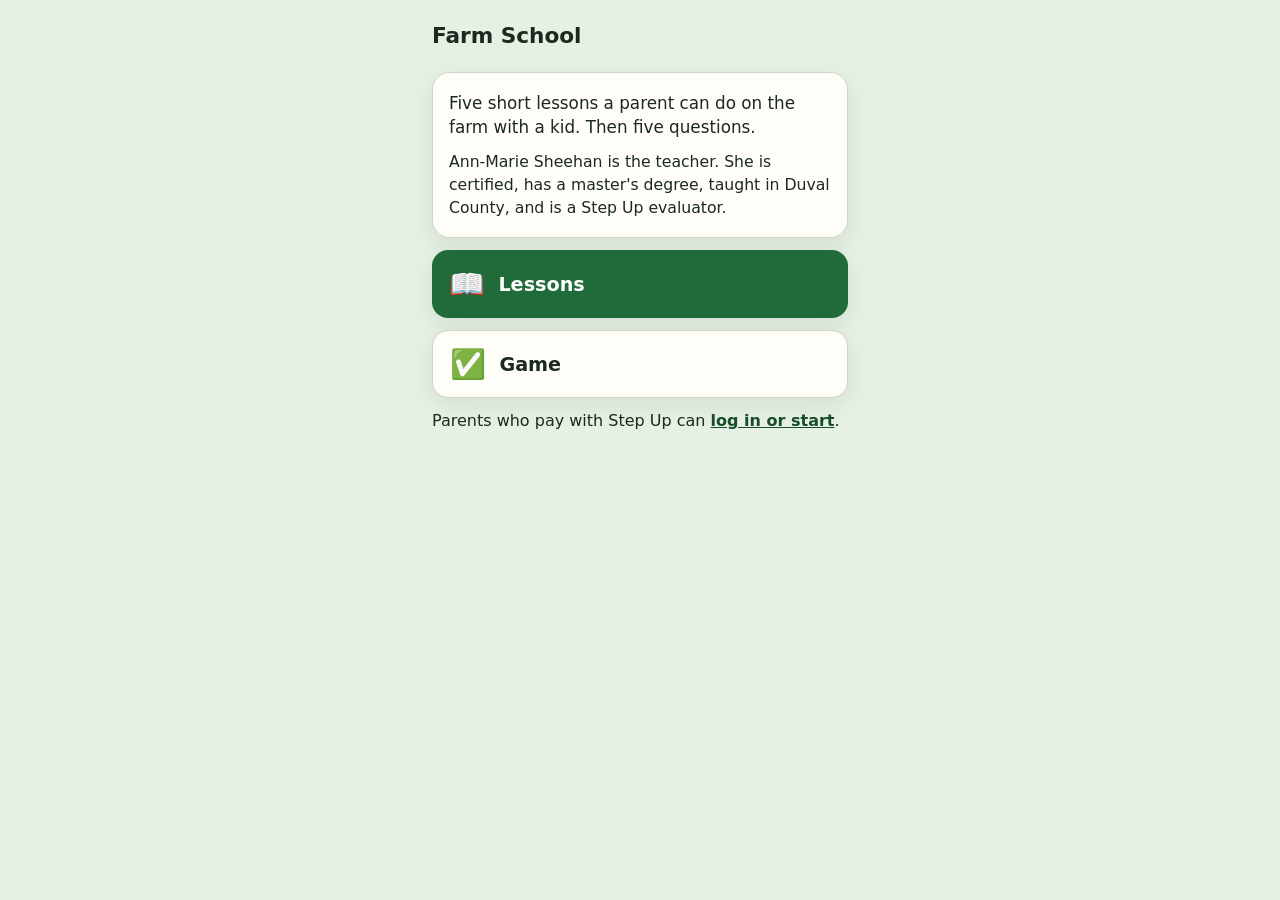
<file: farm-school/index.html>
<!DOCTYPE html>
<html lang="en">
<head>
<meta charset="UTF-8" />
<meta name="viewport" content="width=device-width, initial-scale=1, viewport-fit=cover" />
<meta name="theme-color" content="#1f6b3a" />
<meta name="description" content="Farm School. Five short lessons a parent can do on the farm with a kid, and a five-question check." />
<title>Farm School</title>
<style>
  :root {
    --bg: #e6f0e4;
    --ink: #1b2a1e;
    --muted: #3e5344;
    --card: #fffdf8;
    --line: #c9d7c6;
    --green: #1f6b3a;
    --green-dark: #164e2a;
    --good: #1f6b3a;
    --bad: #8d3a2f;
    --sand: #f3ead7;
    --shadow: 0 8px 24px rgba(27, 42, 30, 0.08);
  }
  * { box-sizing: border-box; }
  html, body { margin: 0; padding: 0; }
  body {
    font-family: "Segoe UI", system-ui, sans-serif;
    background: var(--bg);
    color: var(--ink);
    min-height: 100dvh;
    -webkit-text-size-adjust: 100%;
  }
  button, a { font: inherit; }
  .app {
    max-width: 28rem;
    margin: 0 auto;
    min-height: 100dvh;
    display: flex;
    flex-direction: column;
    padding:
      calc(0.75rem + env(safe-area-inset-top))
      1rem
      calc(1.25rem + env(safe-area-inset-bottom));
  }
  header {
    display: flex;
    align-items: center;
    gap: 0.75rem;
    min-height: 3rem;
    margin-bottom: 0.75rem;
  }
  header h1 {
    font-size: 1.35rem;
    line-height: 1.1;
    margin: 0;
    font-weight: 700;
  }
  #back {
    appearance: none;
    border: 1px solid var(--line);
    background: var(--card);
    color: var(--ink);
    border-radius: 999px;
    min-height: 2.75rem;
    padding: 0 0.9rem;
    font-weight: 650;
  }
  #back[hidden] { display: none; }
  main { flex: 1; }
  .stack { display: flex; flex-direction: column; gap: 0.75rem; }
  .card {
    background: var(--card);
    border: 1px solid var(--line);
    border-radius: 1.1rem;
    padding: 1.1rem 1rem;
    box-shadow: var(--shadow);
  }
  p { margin: 0 0 0.75rem; line-height: 1.45; font-size: 1.05rem; }
  p:last-child { margin-bottom: 0; }
  .muted { color: var(--muted); }
  .teacher { font-size: 0.98rem; }
  .big-btn, .choice, .lesson-row {
    display: flex;
    align-items: center;
    gap: 0.75rem;
    width: 100%;
    min-height: 4.25rem;
    text-align: left;
    text-decoration: none;
    color: white;
    background: var(--green);
    border: 0;
    border-radius: 1rem;
    padding: 0.85rem 1rem;
    font-size: 1.2rem;
    font-weight: 700;
    box-shadow: var(--shadow);
  }
  .big-btn.secondary, .lesson-row {
    background: var(--card);
    color: var(--ink);
    border: 1px solid var(--line);
    font-weight: 650;
  }
  .big-btn:active, .choice:active, .lesson-row:active { transform: translateY(1px); }
  .emoji {
    font-size: 1.8rem;
    line-height: 1;
    width: 2.4rem;
    text-align: center;
    flex: none;
  }
  .do {
    background: var(--sand);
    border-radius: 0.9rem;
    padding: 0.9rem 1rem;
  }
  .do strong {
    display: block;
    margin-bottom: 0.25rem;
    font-size: 0.8rem;
    letter-spacing: 0.04em;
    text-transform: uppercase;
  }
  .progress {
    font-size: 0.9rem;
    font-weight: 700;
    color: var(--muted);
  }
  .q {
    font-size: 1.25rem;
    font-weight: 700;
    line-height: 1.3;
    margin: 0 0 0.85rem;
  }
  .choice {
    background: var(--card);
    color: var(--ink);
    border: 2px solid var(--line);
    font-weight: 650;
    font-size: 1.08rem;
  }
  .choice.good { border-color: var(--good); background: #e5f5e8; }
  .choice.bad { border-color: var(--bad); background: #fbeceb; }
  .choice:disabled { opacity: 1; }
  .score-num {
    font-size: 3.4rem;
    font-weight: 800;
    line-height: 1;
    margin: 0.2rem 0 0.4rem;
  }
  .stepup {
    font-size: 1rem;
    line-height: 1.4;
  }
  .stepup a { color: var(--green-dark); font-weight: 700; }
  .note {
    font-size: 0.95rem;
    color: var(--muted);
  }
</style>
</head>
<body>
<div class="app">
  <header>
    <button type="button" id="back" hidden>Back</button>
    <h1>Farm School</h1>
  </header>
  <main id="screen"></main>
</div>
<script>
(function () {
  var lessons = [
    {
      title: "Animals",
      emoji: "🐐",
      body: "Goats, chickens, ducks, and the guardian dogs each need food, water, and a calm person. Watch an animal before you touch it. If you run or yell, it can get scared and move away.",
      outside: "Stand still with your kid. Name three animals you can see. Say what each one is doing with its mouth, feet, or body."
    },
    {
      title: "Plants",
      emoji: "🌱",
      body: "A plant uses sunlight, water, and air to grow. Grass is food for the goats. A leaf catches the light. The stem holds the leaf up. The roots stay in the soil and take in water.",
      outside: "Find one plant that is still in the ground. Point to a leaf, the stem, and the spot where it goes into the dirt. Leave it growing."
    },
    {
      title: "Water",
      emoji: "🪣",
      body: "Animals and plants both need water. A trough or a bucket is the animals' drink. People do not drink that water. If it is empty, dirty, or tipped over, the animals cannot use it.",
      outside: "Find one place the animals drink. Look only. Say if it needs more water, or if it looks ready for them."
    },
    {
      title: "Weather",
      emoji: "☀️",
      body: "The sky changes the farm day. Hot sun means shade and more water. Rain makes mud and fills low spots. Wind can blow loose bedding around. Look at the clouds before a long walk.",
      outside: "Look up, then look at the ground. Name the weather in one word: sunny, cloudy, rainy, or windy. Name one thing the animals need because of that."
    },
    {
      title: "Putting the birds to bed",
      emoji: "🌙",
      body: "At the end of the day, the chickens and ducks go inside a house. A grown-up shuts the door. A shut door keeps the birds in and keeps other animals out. Count them so none are left outside.",
      outside: "With a grown-up, help bring the birds to the house and count them. Watch the door shut. If it is not bedtime, count the birds you can see and say what the shut door is for."
    }
  ];

  var questions = [
    {
      q: "What do you do first with a farm animal?",
      choices: [
        { pic: "👀", label: "Watch it", ok: true },
        { pic: "🏃", label: "Run at it", ok: false },
        { pic: "📣", label: "Yell at it", ok: false }
      ]
    },
    {
      q: "What job does a leaf do?",
      choices: [
        { pic: "☀️", label: "Catch light", ok: true },
        { pic: "🪣", label: "Hold the animals' drink", ok: false },
        { pic: "🚪", label: "Shut the bird door", ok: false }
      ]
    },
    {
      q: "Who drinks from the animal trough?",
      choices: [
        { pic: "🐐", label: "The animals", ok: true },
        { pic: "🧒", label: "The kids", ok: false },
        { pic: "☁️", label: "Only the clouds", ok: false }
      ]
    },
    {
      q: "On a hot sunny day, the animals need…",
      choices: [
        { pic: "🌳", label: "Shade and more water", ok: true },
        { pic: "🧣", label: "A winter coat", ok: false },
        { pic: "🚫", label: "No water", ok: false }
      ]
    },
    {
      q: "Why shut the bird house door at night?",
      choices: [
        { pic: "🔒", label: "So the birds stay in and stay safe", ok: true },
        { pic: "🎉", label: "So they can have a party", ok: false },
        { pic: "🌲", label: "So they sleep in the trees", ok: false }
      ]
    }
  ];

  var screen = document.getElementById("screen");
  var backBtn = document.getElementById("back");
  var game = { i: 0, score: 0, locked: false };

  function esc(s) {
    return String(s)
      .replace(/&/g, "&amp;")
      .replace(/</g, "&lt;")
      .replace(/>/g, "&gt;")
      .replace(/"/g, "&quot;");
  }

  function showHome() {
    backBtn.hidden = true;
    screen.innerHTML =
      '<div class="stack">' +
        '<div class="card">' +
          '<p>Five short lessons a parent can do on the farm with a kid. Then five questions.</p>' +
          '<p class="teacher">Ann-Marie Sheehan is the teacher. She is certified, has a master\'s degree, taught in Duval County, and is a Step Up evaluator.</p>' +
        '</div>' +
        '<button type="button" class="big-btn" data-go="lessons"><span class="emoji">📖</span><span>Lessons</span></button>' +
        '<button type="button" class="big-btn secondary" data-go="game"><span class="emoji">✅</span><span>Game</span></button>' +
        '<p class="stepup">Parents who pay with Step Up can <a href="https://www.stepupforstudents.org/scholarships/logins/">log in or start</a>.</p>' +
      '</div>';
  }

  function showLessons() {
    backBtn.hidden = false;
    backBtn.onclick = showHome;
    var rows = lessons.map(function (lesson, i) {
      return '<button type="button" class="lesson-row" data-lesson="' + i + '">' +
        '<span class="emoji">' + lesson.emoji + '</span>' +
        '<span>' + (i + 1) + '. ' + esc(lesson.title) + '</span>' +
      '</button>';
    }).join("");
    screen.innerHTML = '<div class="stack">' + rows + '</div>';
  }

  function showLesson(i) {
    var lesson = lessons[i];
    backBtn.hidden = false;
    backBtn.onclick = showLessons;
    var next = i < lessons.length - 1
      ? '<button type="button" class="big-btn" data-lesson="' + (i + 1) + '">Next lesson</button>'
      : '<button type="button" class="big-btn" data-go="game">Play the game</button>';
    screen.innerHTML =
      '<div class="stack">' +
        '<p class="progress">Lesson ' + (i + 1) + ' of ' + lessons.length + '</p>' +
        '<div class="card">' +
          '<p class="emoji" aria-hidden="true">' + lesson.emoji + '</p>' +
          '<h2 style="margin:0 0 0.6rem;font-size:1.45rem">' + esc(lesson.title) + '</h2>' +
          '<p>' + esc(lesson.body) + '</p>' +
          '<div class="do"><strong>Outside</strong><p>' + esc(lesson.outside) + '</p></div>' +
        '</div>' +
        next +
        '<button type="button" class="big-btn secondary" data-go="lessons">All lessons</button>' +
      '</div>';
  }

  function showQuestion() {
    var item = questions[game.i];
    backBtn.hidden = false;
    backBtn.onclick = showHome;
    var choices = item.choices.map(function (c, n) {
      return '<button type="button" class="choice" data-choice="' + n + '">' +
        '<span class="emoji">' + c.pic + '</span><span>' + esc(c.label) + '</span>' +
      '</button>';
    }).join("");
    screen.innerHTML =
      '<div class="stack">' +
        '<p class="progress">Question ' + (game.i + 1) + ' of ' + questions.length + '</p>' +
        '<div class="card"><p class="q">' + esc(item.q) + '</p><div class="stack" id="choices">' + choices + '</div></div>' +
        '<p class="note" id="why" hidden></p>' +
        '<button type="button" class="big-btn" id="nextq" hidden>Next</button>' +
      '</div>';
    game.locked = false;
  }

  function pick(n) {
    if (game.locked) return;
    game.locked = true;
    var item = questions[game.i];
    var buttons = screen.querySelectorAll("[data-choice]");
    buttons.forEach(function (btn, idx) {
      btn.disabled = true;
      if (item.choices[idx].ok) btn.classList.add("good");
      else if (idx === n) btn.classList.add("bad");
    });
    if (item.choices[n].ok) game.score += 1;
    var why = document.getElementById("why");
    why.hidden = false;
    why.textContent = item.choices[n].ok ? "Yes." : "Not that one. The green picture is the one from the lesson.";
    var next = document.getElementById("nextq");
    next.hidden = false;
    next.textContent = game.i === questions.length - 1 ? "See score" : "Next";
    next.onclick = function () {
      if (game.i === questions.length - 1) showScore();
      else {
        game.i += 1;
        showQuestion();
      }
    };
  }

  function showScore() {
    backBtn.hidden = false;
    backBtn.onclick = showHome;
    screen.innerHTML =
      '<div class="stack">' +
        '<div class="card">' +
          '<p class="muted">Score</p>' +
          '<p class="score-num">' + game.score + ' / ' + questions.length + '</p>' +
          '<p>That is ' + game.score + ' out of ' + questions.length + '.</p>' +
        '</div>' +
        '<button type="button" class="big-btn" data-go="game">Play again</button>' +
        '<button type="button" class="big-btn secondary" data-go="lessons">Lessons</button>' +
      '</div>';
  }

  function startGame() {
    game.i = 0;
    game.score = 0;
    game.locked = false;
    showQuestion();
  }

  function go(name) {
    if (name === "home") showHome();
    else if (name === "lessons") showLessons();
    else if (name === "game") startGame();
  }

  screen.addEventListener("click", function (ev) {
    var t = ev.target.closest("[data-go],[data-lesson],[data-choice]");
    if (!t) return;
    if (t.hasAttribute("data-go")) go(t.getAttribute("data-go"));
    else if (t.hasAttribute("data-lesson")) showLesson(Number(t.getAttribute("data-lesson")));
    else if (t.hasAttribute("data-choice")) pick(Number(t.getAttribute("data-choice")));
  });

  showHome();
})();
</script>
</body>
</html>
</file>
